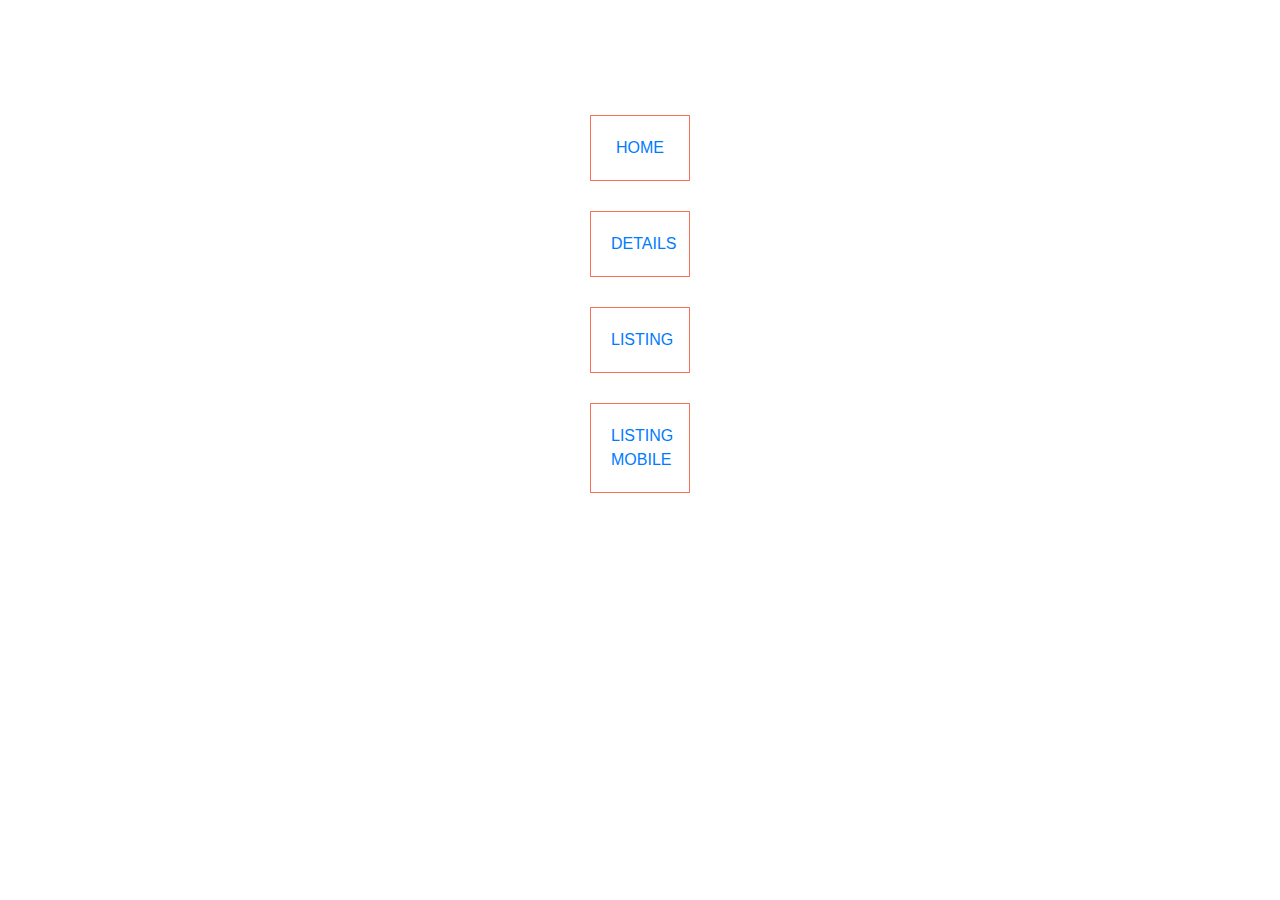
<file: index.html>
<html>

<head>
    <title>Home Page</title>
    <meta content="width=device-width, initial-scale=1.0, maximum-scale=1.0, user-scalable=no" name="viewport" />
    <link href="https://fonts.googleapis.com/css?family=Montserrat:300,400,500,600,700,800,900" rel="stylesheet">
    <link href="https://fonts.googleapis.com/css?family=Open+Sans:300,400,600,700,800" rel="stylesheet">
    <link rel="stylesheet" href="https://maxcdn.bootstrapcdn.com/bootstrap/4.1.3/css/bootstrap.min.css">
    <script src="https://ajax.googleapis.com/ajax/libs/jquery/3.3.1/jquery.min.js"></script>
    <script src="https://cdnjs.cloudflare.com/ajax/libs/popper.js/1.14.3/umd/popper.min.js"></script>
    <script src="https://maxcdn.bootstrapcdn.com/bootstrap/4.1.3/js/bootstrap.min.js"></script>
    <script src="https://ajax.googleapis.com/ajax/libs/jquery/3.3.1/jquery.min.js"></script>

    <style>
        a {
            border: 1px solid #FD6F56;
            padding: 20px;
            display: inline-block;
            width: 100px;
            margin: 15px 0;
        }
    </style>
</head>

<body style="text-align: center; margin: 100px 0;">
    <div style="text-align: center; display: inline-block;">
        <a target="_blank" href="Home.html">HOME</a><br>
        <a target="_blank" href="Detail-2.html">DETAILS</a><br>
        <a target="_blank" href="Listing.html">LISTING</a><br>
        <a target="_blank" href="listing-mobile.html">LISTING MOBILE</a><br>
    </div>
</body>

</html>
</file>
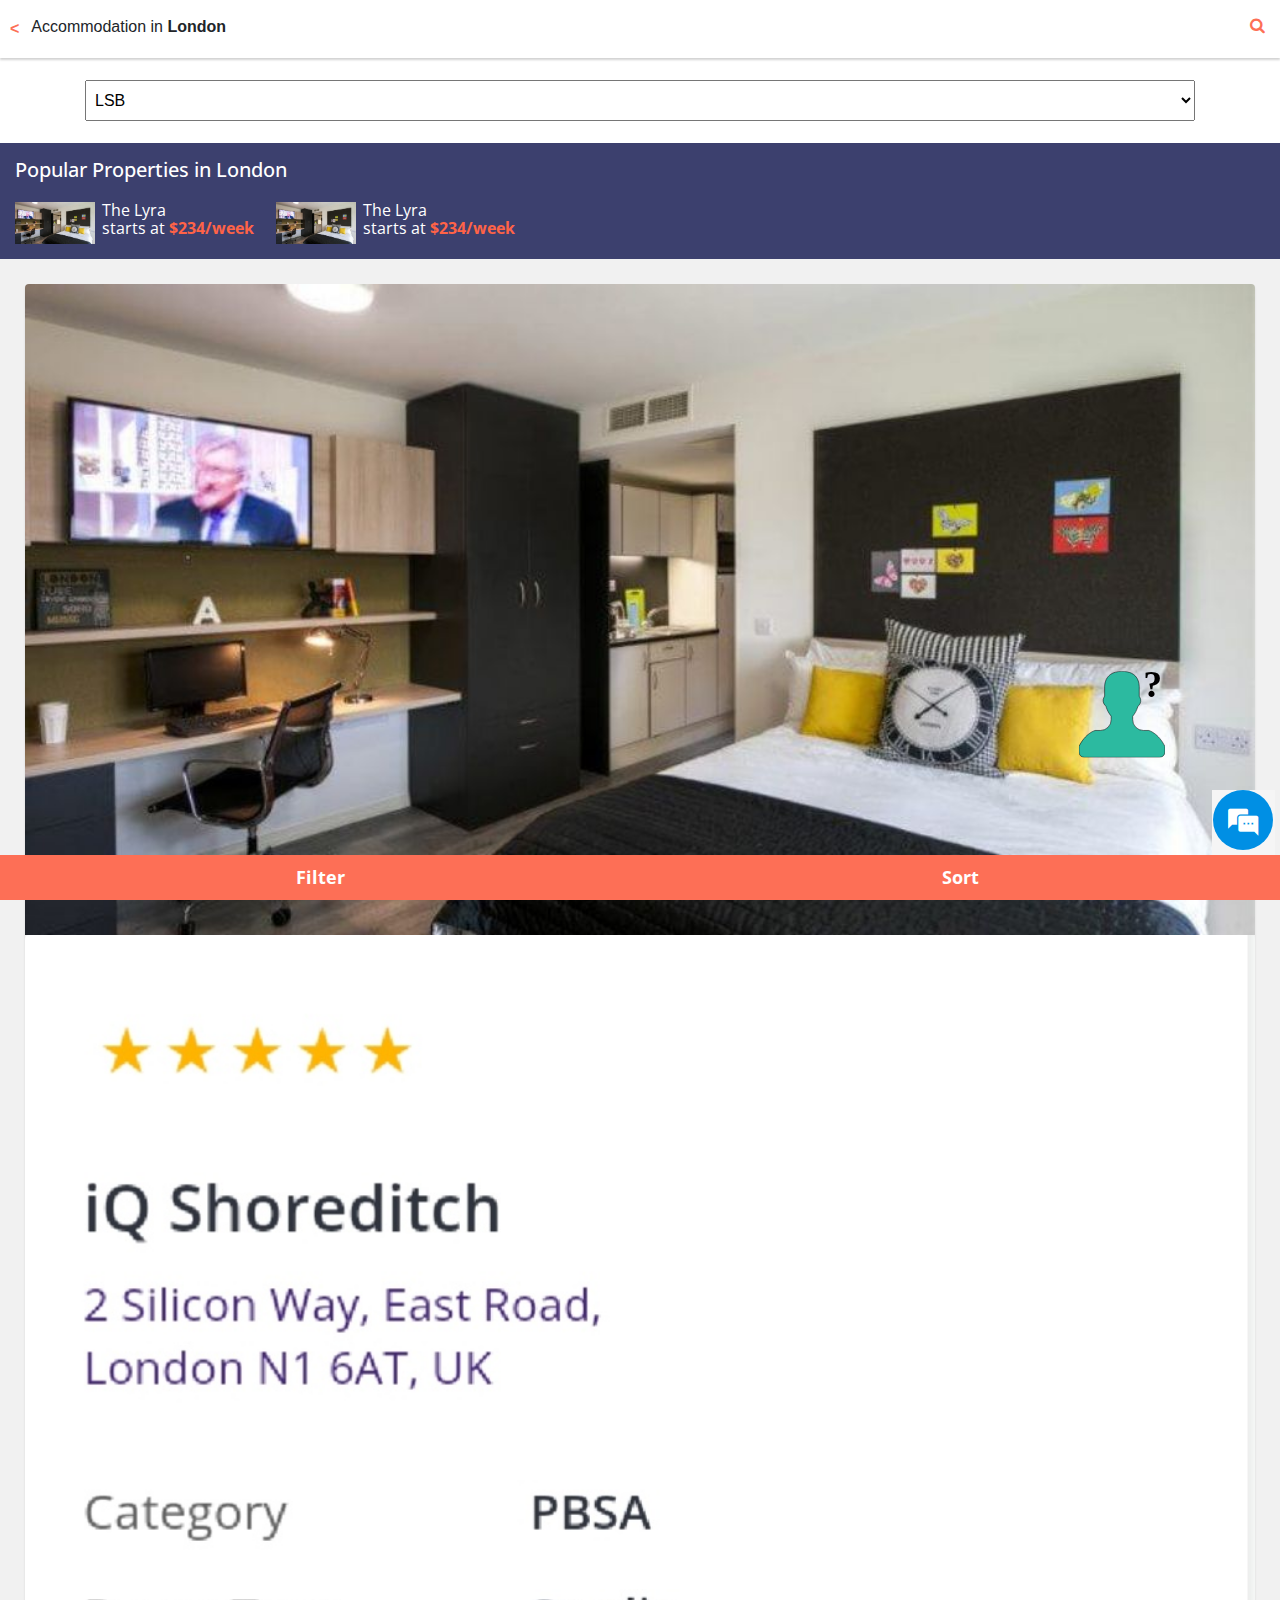
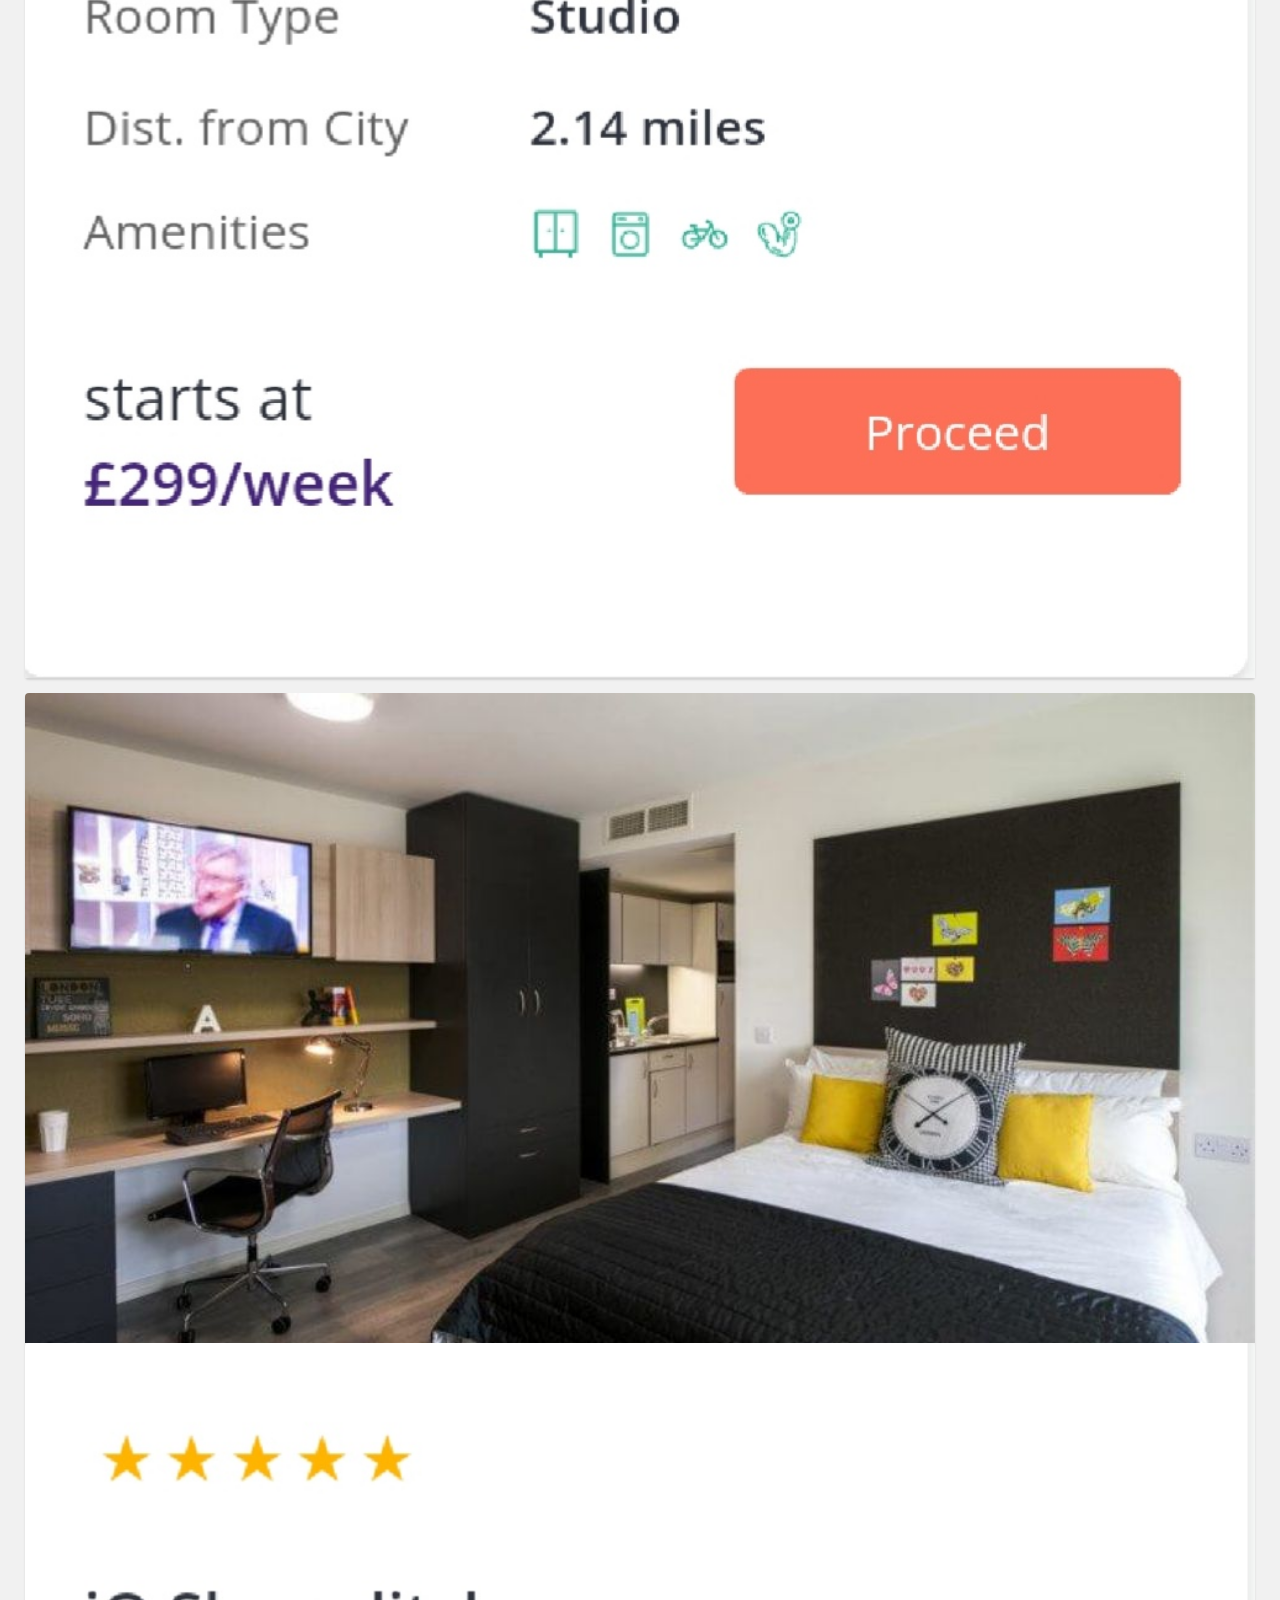
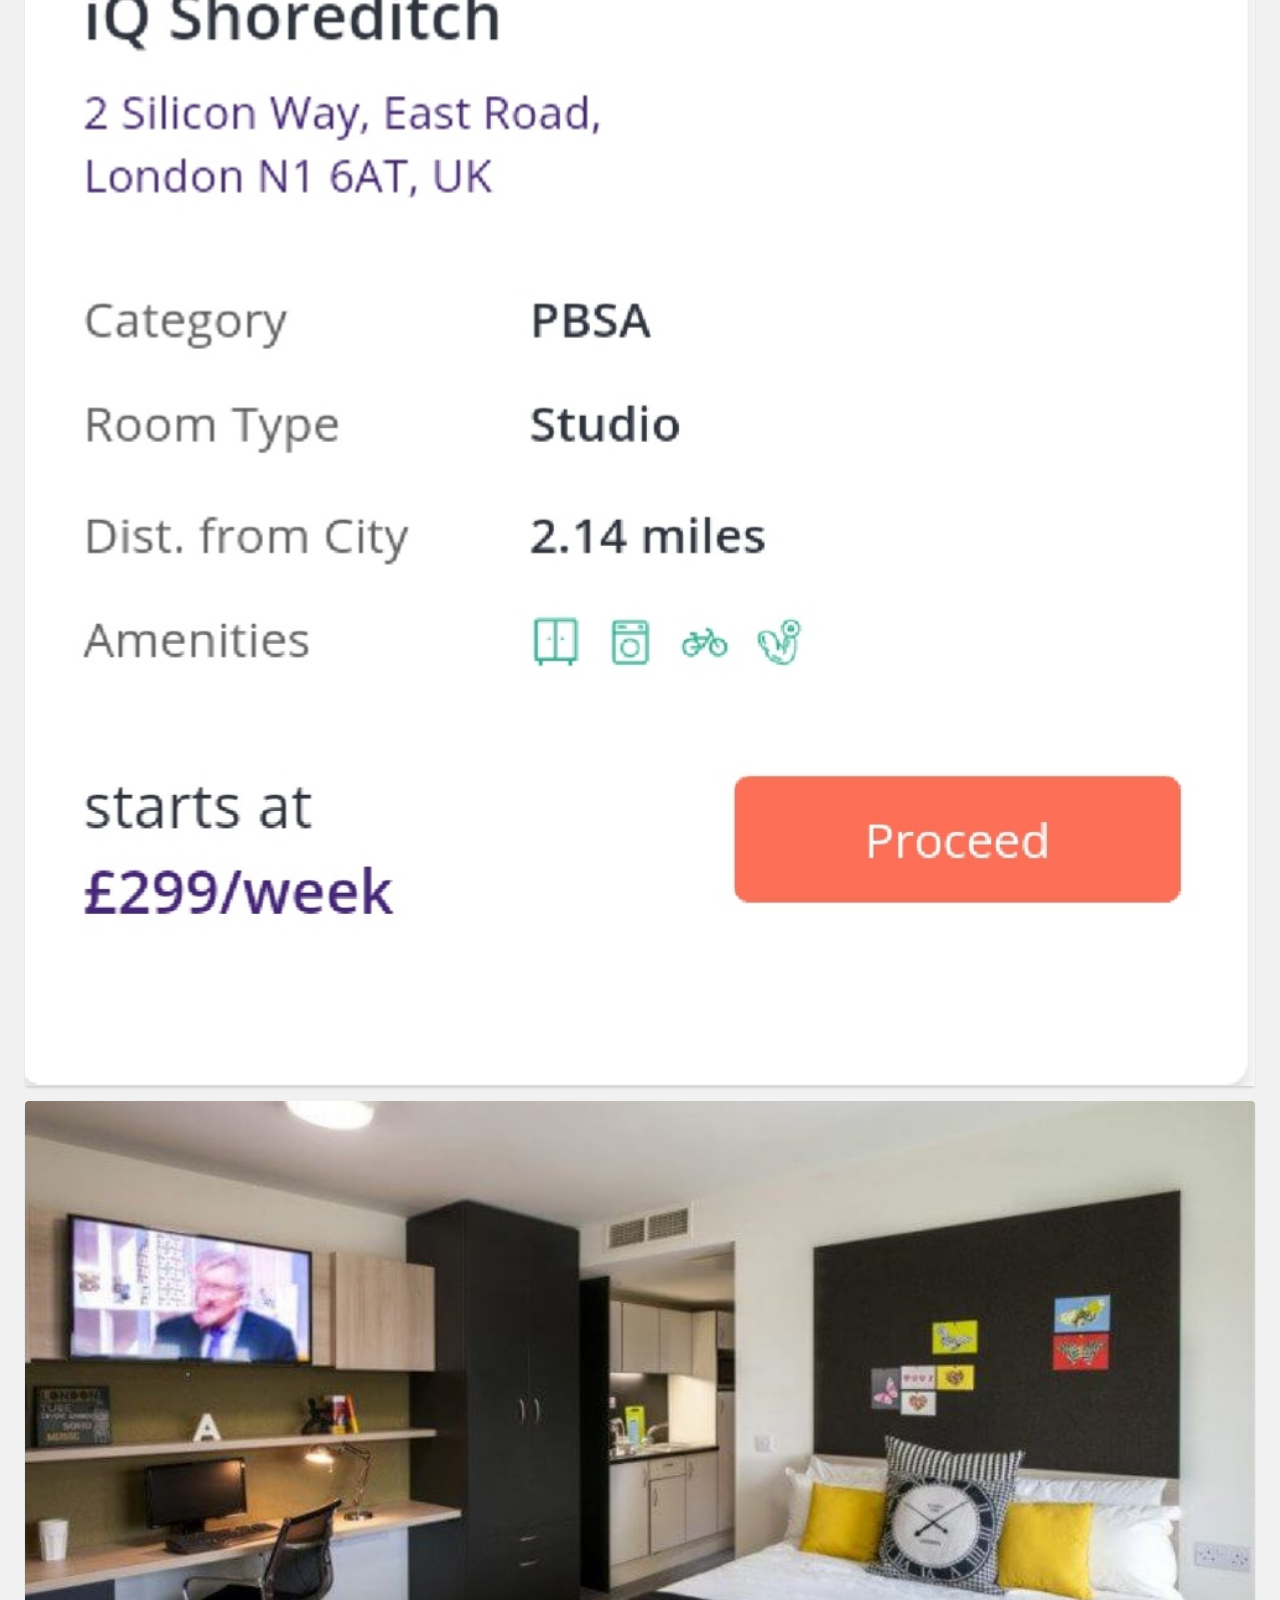
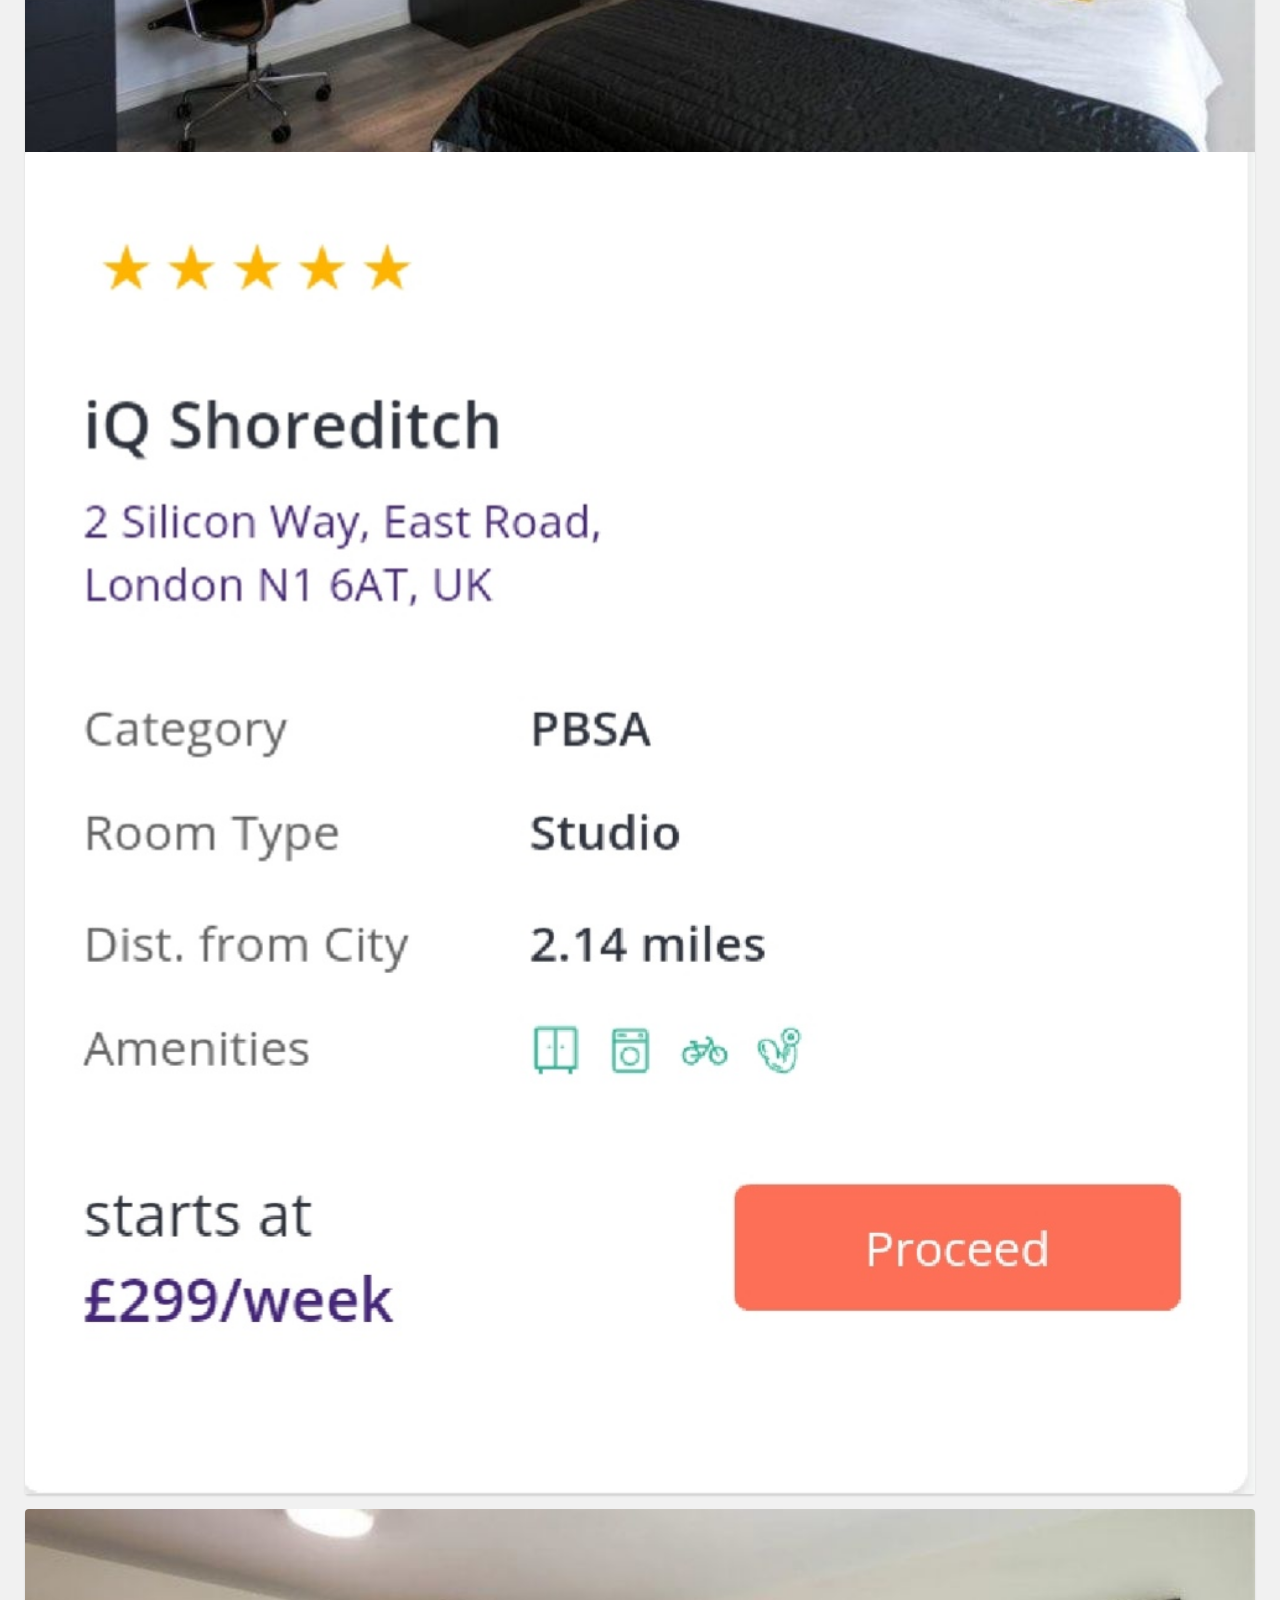
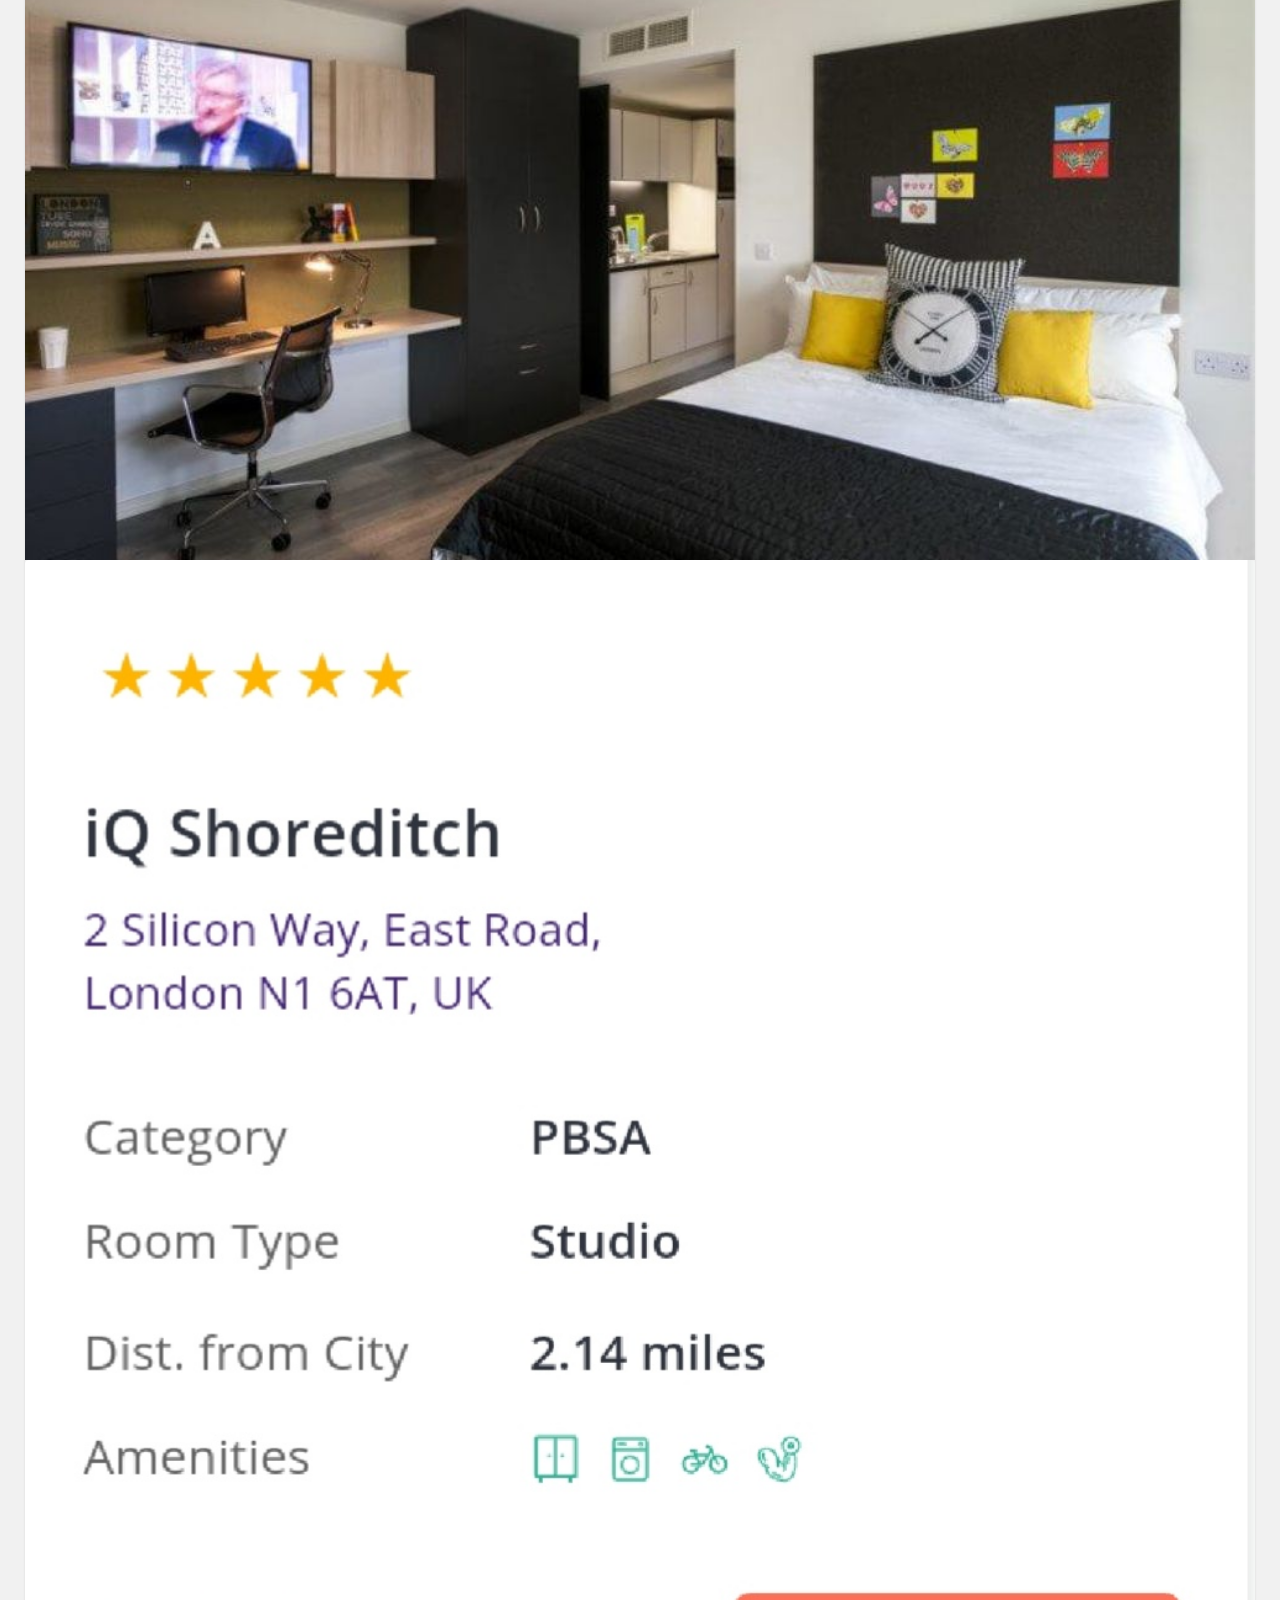
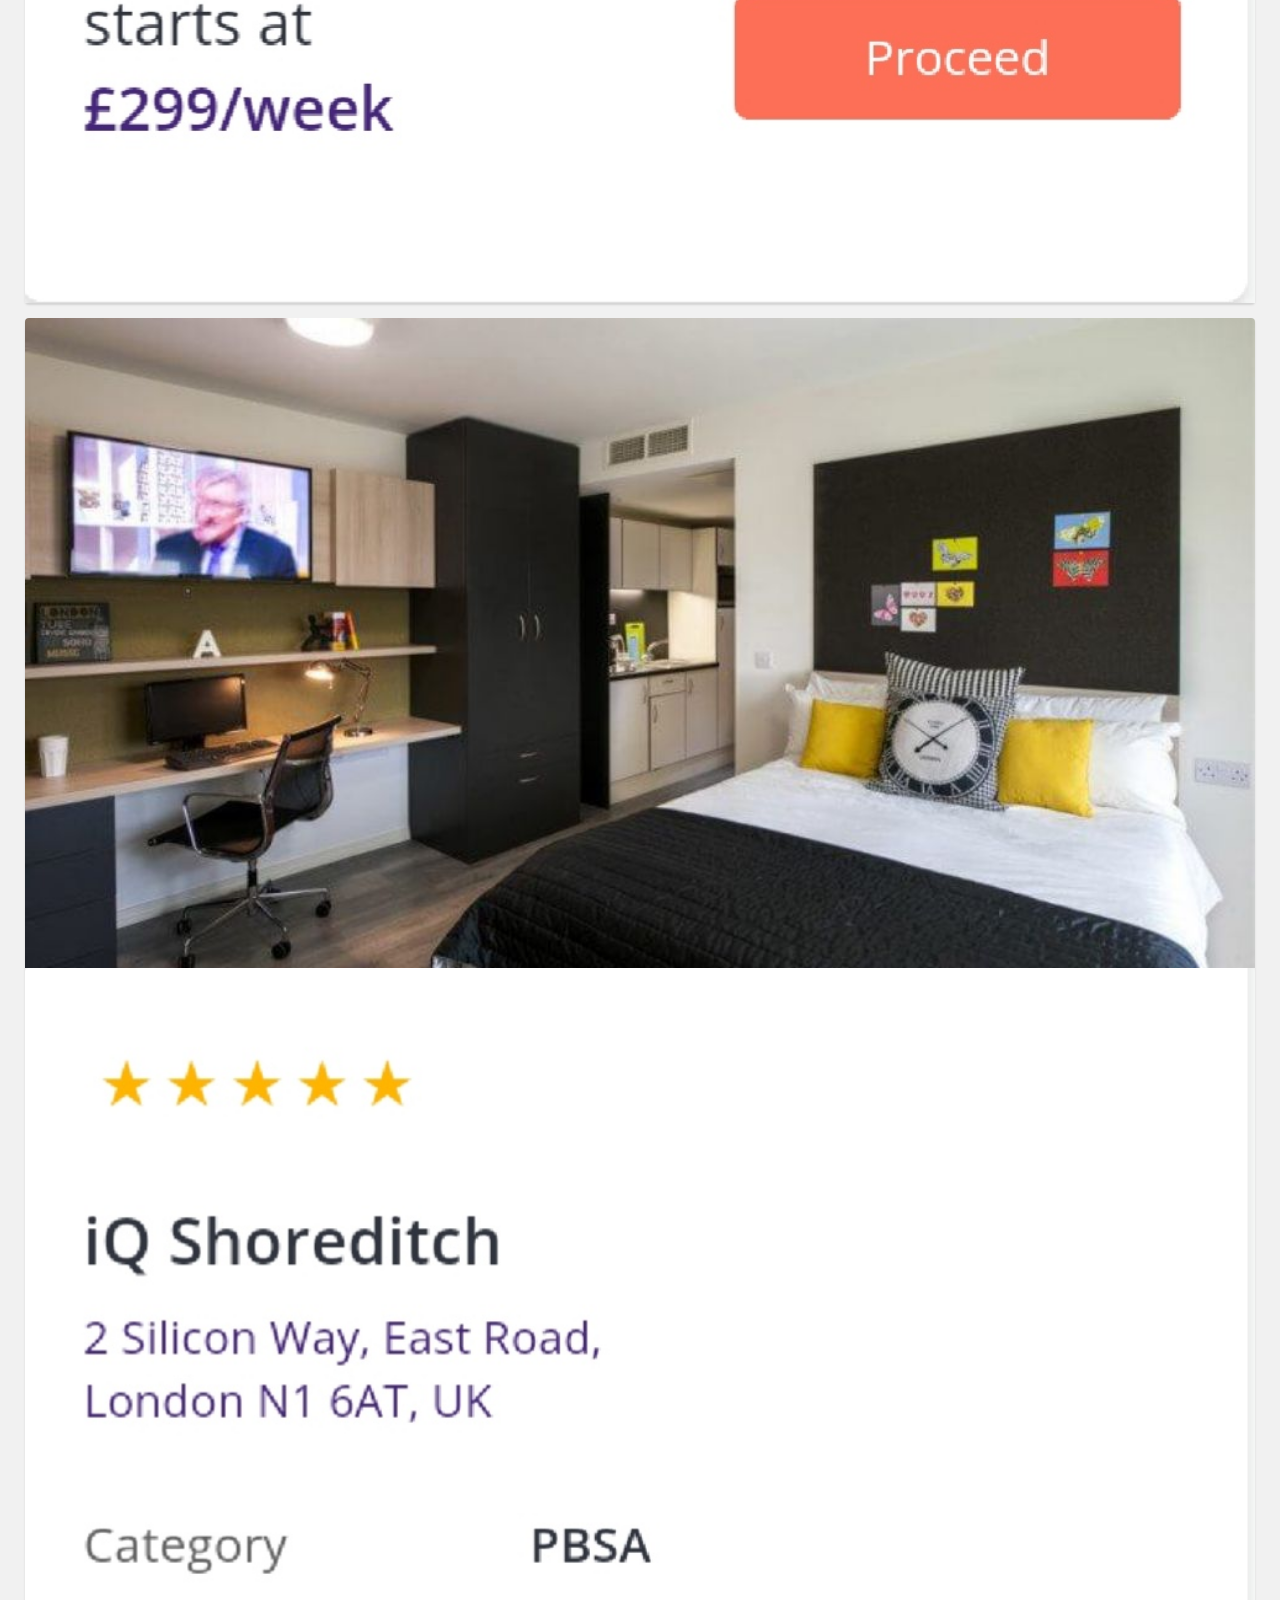
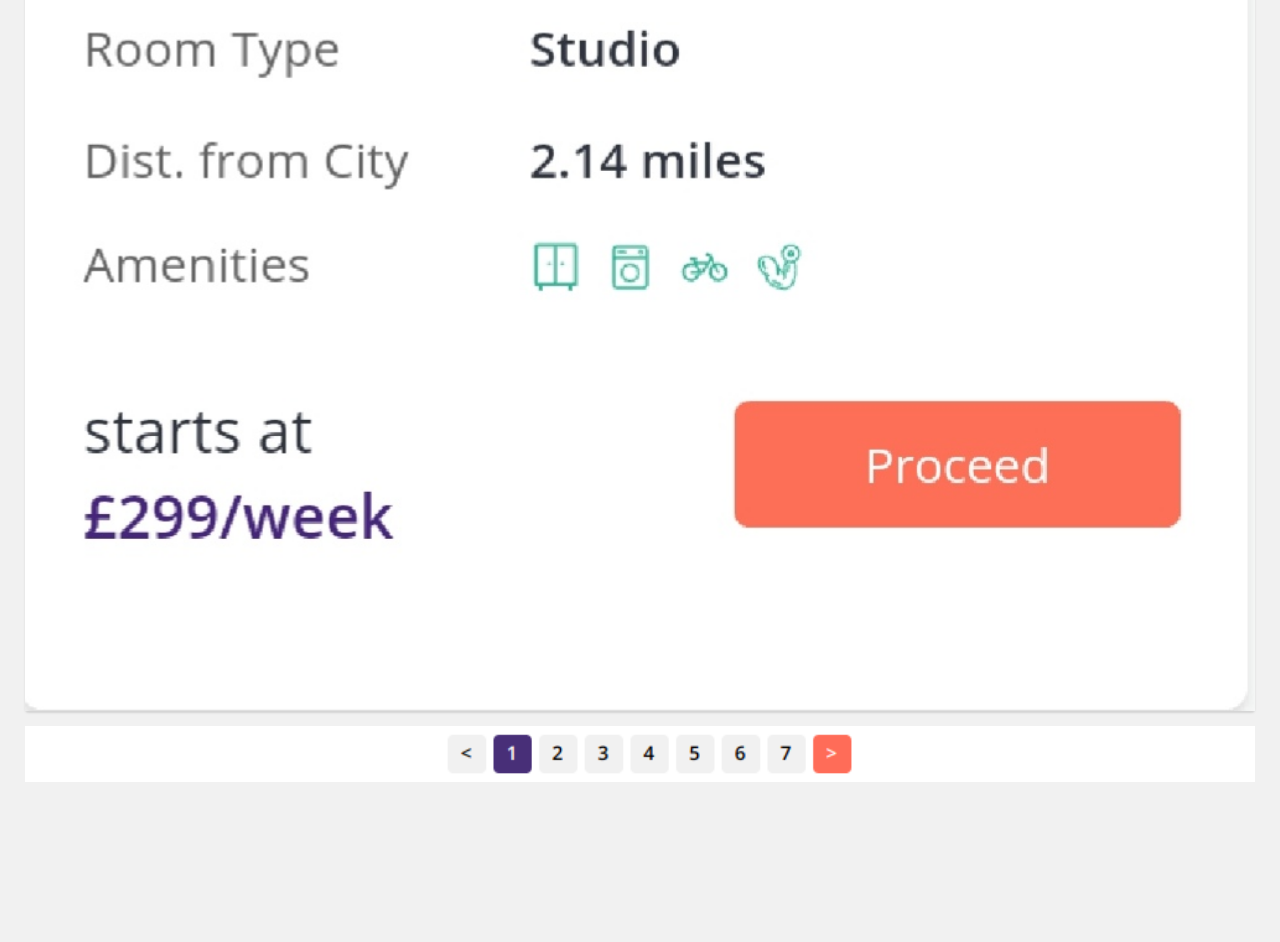
<file: listing-mobile.html>
<html>

<head>
    <title>Listing Page</title>
    <meta content="width=device-width, initial-scale=1.0, maximum-scale=1.0, user-scalable=no" name="viewport" />
    <link href="https://fonts.googleapis.com/css?family=Montserrat:300,400,500,600,700,800,900" rel="stylesheet">
    <link href="https://fonts.googleapis.com/css?family=Open+Sans:300,400,600,700,800" rel="stylesheet">
    <link rel="stylesheet" href="https://maxcdn.bootstrapcdn.com/bootstrap/4.1.3/css/bootstrap.min.css">
    <script src="https://ajax.googleapis.com/ajax/libs/jquery/3.3.1/jquery.min.js"></script>
    <script src="https://cdnjs.cloudflare.com/ajax/libs/popper.js/1.14.3/umd/popper.min.js"></script>
    <script src="https://maxcdn.bootstrapcdn.com/bootstrap/4.1.3/js/bootstrap.min.js"></script>
    <link rel="stylesheet" type="text/css" href="listing-mobile.css">
    <link rel="stylesheet" href="https://cdnjs.cloudflare.com/ajax/libs/font-awesome/4.7.0/css/font-awesome.min.css">
</head>

<body>
    <div class="header">
        <div style="margin: 2px 0px; color: #fd6f56; font-weight: bold;">&lt;</div>
        <div style="margin: 0 12px;">Accommodation in <b>London</b></div>
        <div style="margin: 2px 0; position: absolute; right: 15px;"><i class="fa fa-search"></i></div>
    </div>
    
    <div class="container">
        <select name="" id="" style="width: 100%; margin: 22px 0; padding: 10px 5px;">
            <option value="">LSB</option>
            <option value="">KCL</option>
            <option value="">Duke</option>
            <option value="">LSE</option>
            <option value="">qwerty</option>
            <option value="">uiop</option>
        </select>
    </div>

    <div class="popular_properties_wrapper">
        <h5 style="margin-bottom: 20px;">Popular Properties in London</h5>
        <div style="display: flex; overflow-x: auto; white-space: nowrap;">
            <div style="display: flex; margin-right: 22px;">
                <div style="width: 80px">
                    <img src="img/dummy-cat.jpg" alt="" width="100%">
                </div>
                <div style="padding: 2px 0 0 7px;">
                    <p style="margin: 0; line-height: 12px;">The Lyra</p>
                    <p style="margin: 0;">starts at <span style="font-weight: bolder; color: tomato;">$234/week</span></p>
                </div>
            </div>
    
            <div style="display: flex; margin-right: 22px;">
                <div style="width: 80px">
                    <img src="img/dummy-cat.jpg" alt="" width="100%">
                </div>
                <div style="padding: 2px 0 0 7px;">
                    <p style="margin: 0; line-height: 12px;">The Lyra</p>
                    <p style="margin: 0;">starts at <span style="font-weight: bolder; color: tomato;">$234/week</span></p>
                </div>
            </div>
        </div>
    </div>

    <div class="listing_contents">
        <div class="single_list">
            <img src="img/dummy-cat.jpg" alt="" width="100%">
            <img src="img-dw/list-explain.jpg" alt="" width="100%">
        </div>

        <div class="single_list">
            <img src="img/dummy-cat.jpg" alt="" width="100%">
            <img src="img-dw/list-explain.jpg" alt="" width="100%">
        </div>

        <div class="single_list">
            <img src="img/dummy-cat.jpg" alt="" width="100%">
            <img src="img-dw/list-explain.jpg" alt="" width="100%">
        </div>

        <div class="single_list">
            <img src="img/dummy-cat.jpg" alt="" width="100%">
            <img src="img-dw/list-explain.jpg" alt="" width="100%">
        </div>

        <div class="single_list">
            <img src="img/dummy-cat.jpg" alt="" width="100%">
            <img src="img-dw/list-explain.jpg" alt="" width="100%">
        </div>

        <div>
            <img src="img-dw/pagination.png" alt="" width="100%">
        </div>
    </div>

    <!-- <div class="listing_bottom">
        <h5 style="padding: 0 15px;">Enjoy Quality Student Accommodation in London</h5>
        <img src="img-dw/london-final done 1.jpg" alt="" width="100%">
        <div style="padding: 20px 15px; margin-bottom: 150px;">
            <h6 style="font-weight: bolder;">About</h6>
            <p style="text-align: justify">Nestled on the banks of the river Thames, London is one of the most diverse
                and welcoming cities in the world that attracts international 
                students from all walks of life.
            </p>
            <p style="color: tomato">Read More</p>
        </div>
    </div> -->

    <div style="position: fixed; bottom: 135px; right: -90px;">
        <img src="img-dw/man-01.svg" width="35%">
    </div>

    <div class="filters_wrapper">
        <div style="text-align: center; width: 100%;">Filter</div>
        <div data-toggle="modal" data-target="#exampleModal" style="text-align: center; width: 100%;">Sort</div>
    </div>

    <img src="img-dw/chat-new.png" alt="" style="position: fixed; bottom: 45px; right: 5px;">
    <div class="modal fade" id="exampleModal" tabindex="-1" role="dialog" aria-labelledby="exampleModalLabel" aria-hidden="true">
        <div class="modal-dialog offer-modal" role="document">
            <div class="modal-content">
                <div class="modal-header">
                    <h5 class="modal-title" id="exampleModalLabel">Sort</h5>
                    <button type="button" class="close" data-dismiss="modal" aria-label="Close">
                        <span aria-hidden="true">&times;</span>
                    </button>
                </div>
                <div class="modal-body">
                    <p>Most Popular</p>
                    <p>Recommended</p>
                    <p>Price Low to High</p>
                    <p>Price High to Low</p>
                </div>
            </div>
        </div>
    </div>
</body>
</html>
</file>
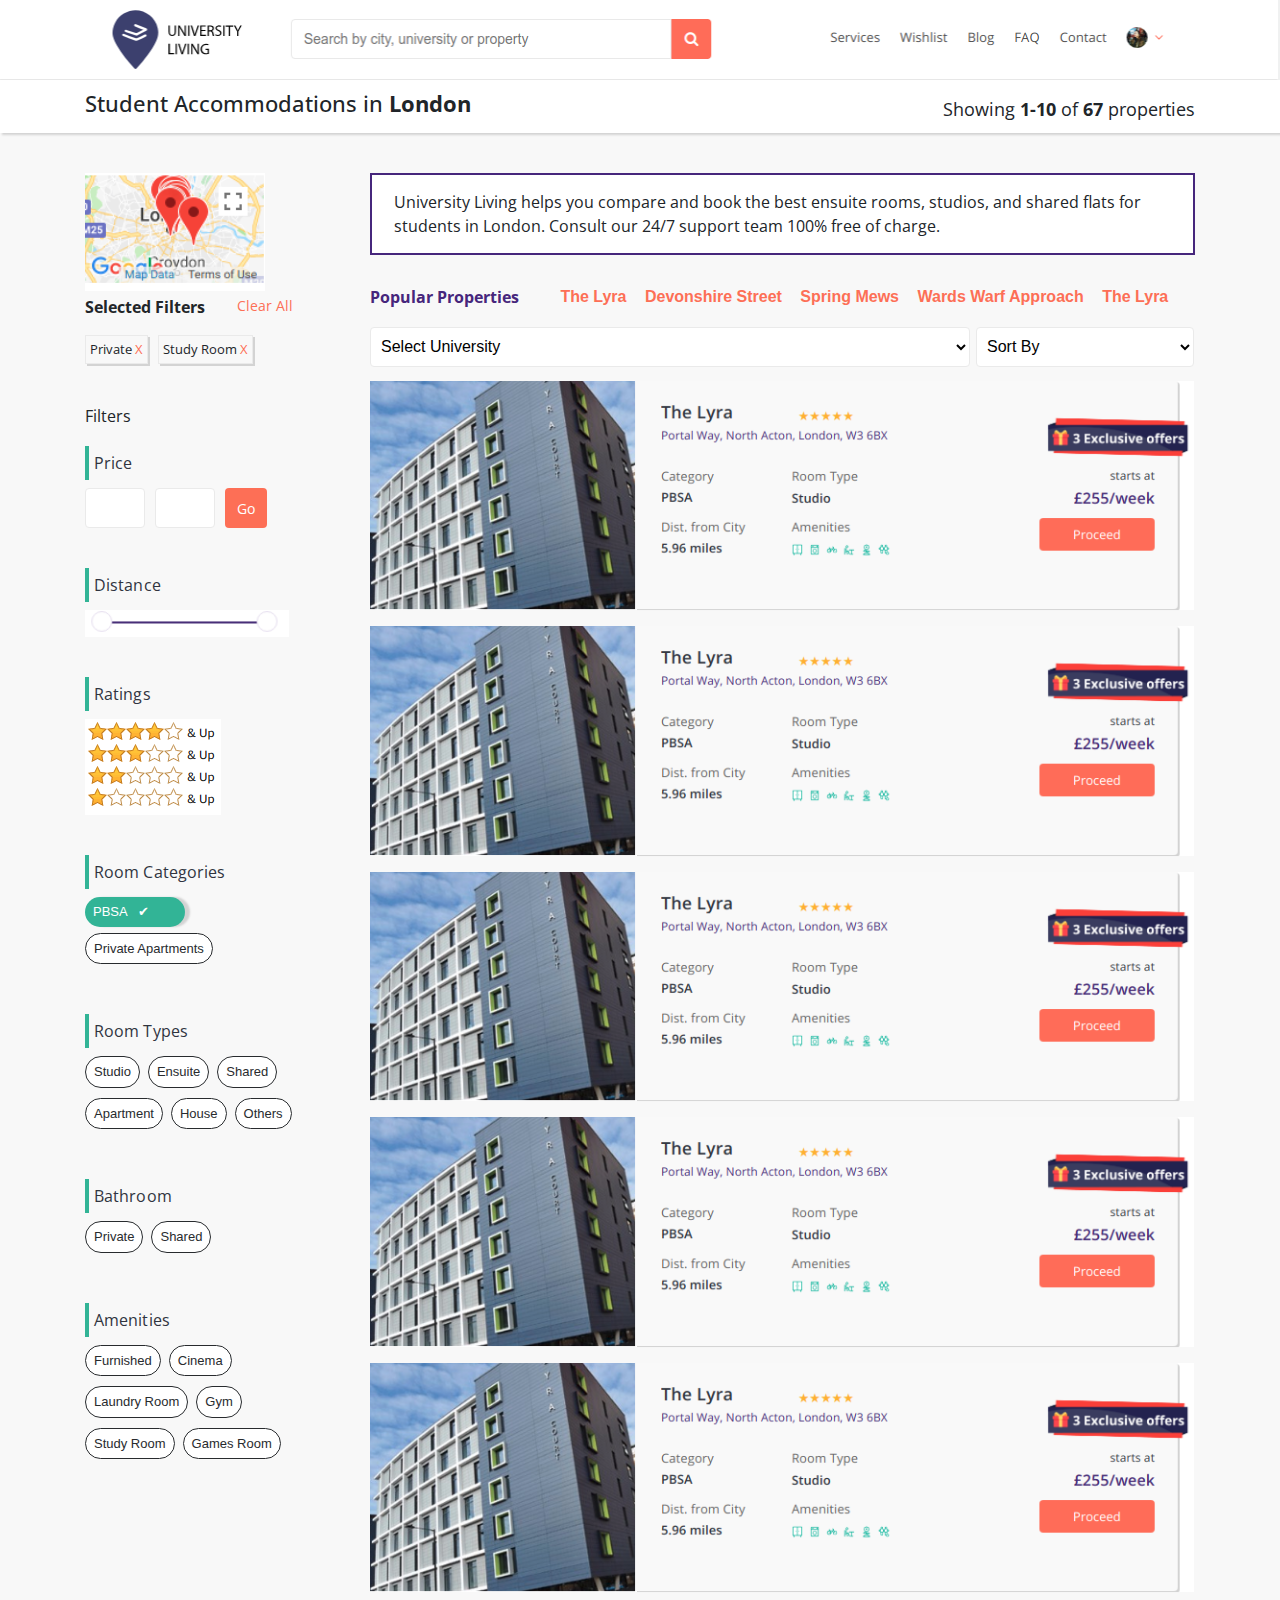
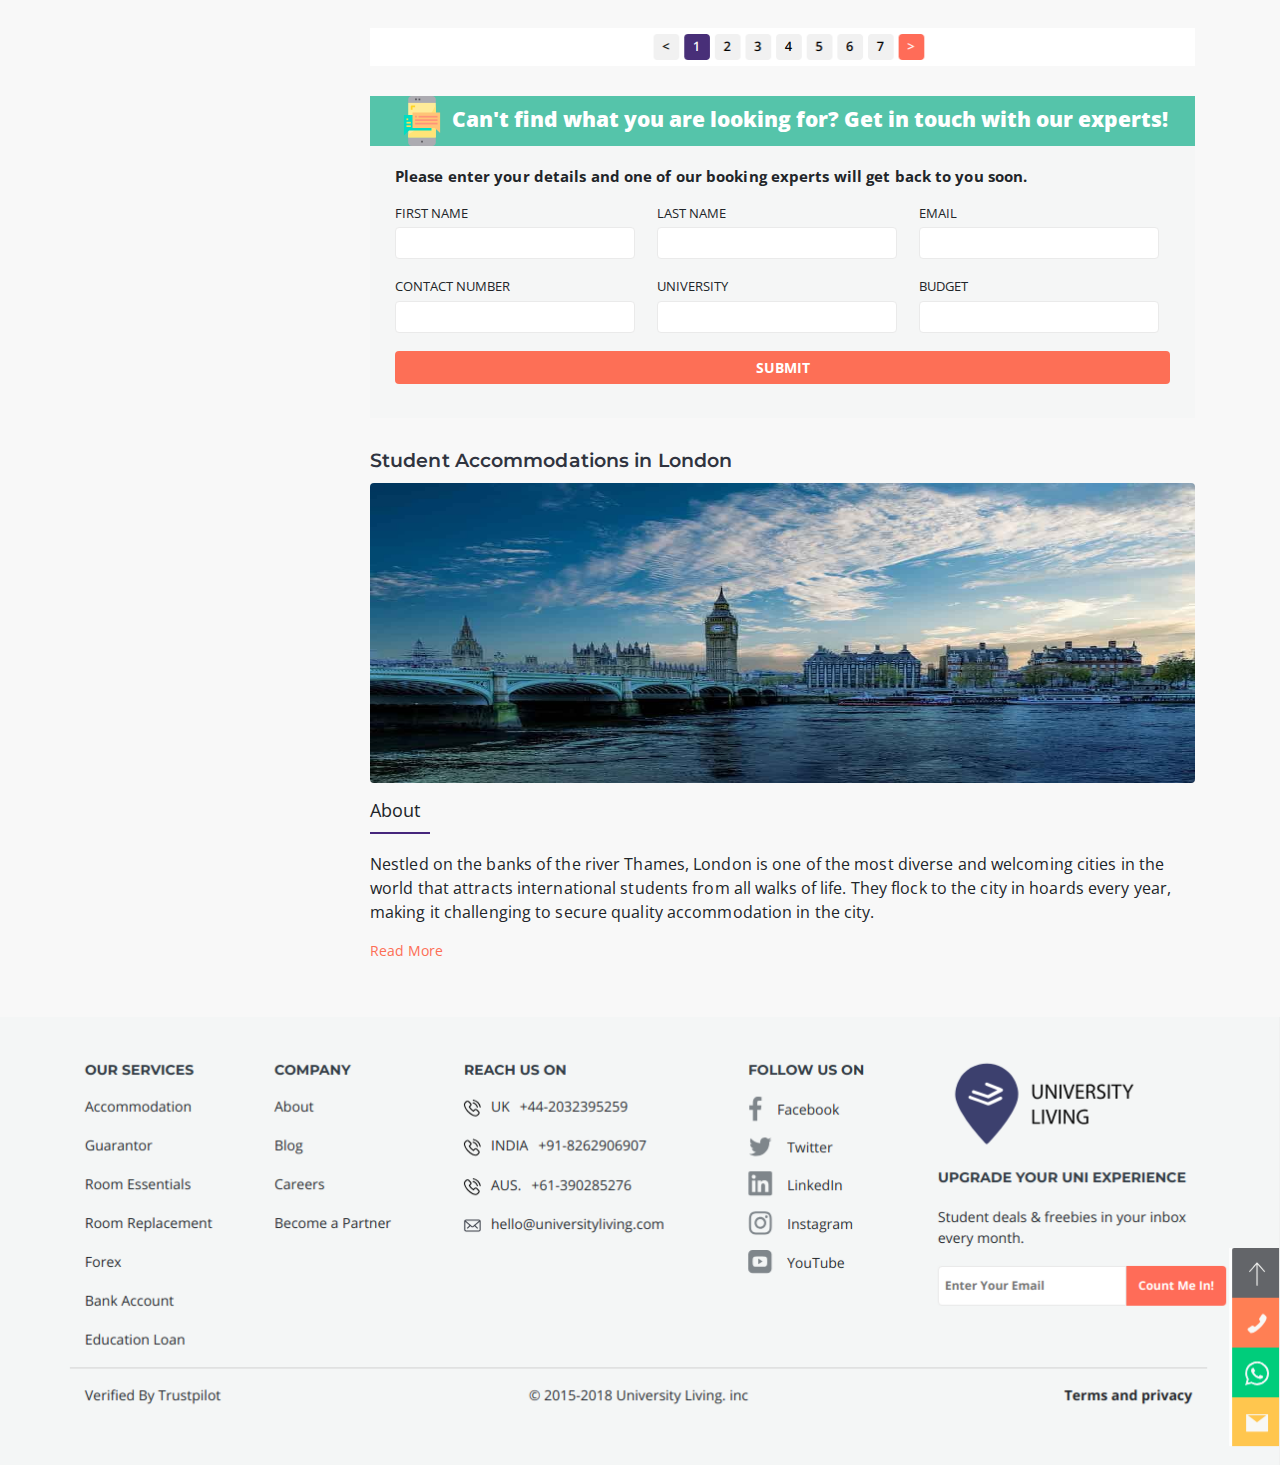
<file: Listing.html>
<html>

<head>
    <title>Listing Page</title>
    <meta content="width=device-width, initial-scale=1.0, maximum-scale=1.0, user-scalable=no" name="viewport" />
    <link href="https://fonts.googleapis.com/css?family=Montserrat:300,400,500,600,700,800,900" rel="stylesheet">
    <link href="https://fonts.googleapis.com/css?family=Open+Sans:300,400,600,700,800" rel="stylesheet">
    <link rel="stylesheet" href="https://maxcdn.bootstrapcdn.com/bootstrap/4.1.3/css/bootstrap.min.css">
    <script src="https://ajax.googleapis.com/ajax/libs/jquery/3.3.1/jquery.min.js"></script>
    <script src="https://cdnjs.cloudflare.com/ajax/libs/popper.js/1.14.3/umd/popper.min.js"></script>
    <script src="https://maxcdn.bootstrapcdn.com/bootstrap/4.1.3/js/bootstrap.min.js"></script>
    <link rel="stylesheet" type="text/css" href="listing-style.css">
</head>

<body>
    <div class="full_wrapper_listing" style="background-color: #F8F8F8;">
        <header>
            <img src="img/Screenshot.png" alt="" width="100%;">
        </header>

        <div style="background-color: #FFF; box-shadow: 2px 2px 2px lightgrey; margin: 0 0 40px 0;">
            <div class="container">
                <div class="row">
                    <div class="col-lg-6">
                        <h1 class="place_name">Student Accommodations in <span>London</span></h1>
                    </div>
                    <div class="col-lg-6" style="text-align: right;">
                        <p class="listing_number">Showing <span>1-10</span> of <span>67</span> properties</p>
                    </div>
                </div>
            </div>
        </div>

        <div class="container">
            <div class="row">
                <div class="col-lg-3 col-md-3">
                    <div class="map_wrapper">
                        <img src="img-dw/map-listing.png" alt="" width="100%">
                    </div>

                    <div style="display: flex; margin: 22px 0 0 0;">
                        <div>
                            <p style="font-family: Open Sans; font-weight: bolder; font-size: 16px;">Selected Filters</p>
                        </div>
                        <div>
                            <p style="font-family: Open Sans; font-size: 14px; color: #FD6F56; margin-left: 2rem;">Clear All</p>
                        </div>
                    </div>
                    
                    <div>
                        <div class="filters_wrapper">
                            <div class="single_applied_filter">Private <span>X</span></div>
                            <div class="single_applied_filter">Study Room <span>X</span></div>
                        </div>
                    </div>

                    <div class="filters_wrapper_left_panel">
                        <p style="margin: 40px 0 18px 0; font-family: Open Sans; font-size: 16px;">Filters</p>

                        <div class="single_checkbox_wrapper">
                            <p>Price</p>
                            <div class="price_form">
                                <input type="number">
                                <input type="number">
                                <button class="apply_price">Go</button>
                            </div>
                        </div>

                        <div class="single_checkbox_wrapper">
                            <p>Distance</p>
                            <div class="price_form">
                                <img src="img-dw/dist-slider.png" alt="" width="80%">
                            </div>
                        </div>

                        <div class="single_checkbox_wrapper">
                            <p>Ratings</p>
                            <div class="checkbox_form">
                                <img src="img-dw/ratings.png" alt="" width="100%">
                            </div>
                        </div>

                        <div class="single_checkbox_wrapper">
                            <p>Room Categories</p>
                            <div class="checkbox_form">
                                <div class="active_filter">PBSA &nbsp; &#10004;</div>
                                <div class="inactive_filter">Private Apartments</div>
                            </div>
                        </div>

                        <div class="single_checkbox_wrapper">
                            <p>Room Types</p>
                            <div class="checkbox_form">
                                <div style="display: flex;">
                                    <div class="inactive_filter">Studio</div>
                                    <div class="inactive_filter">Ensuite</div>
                                    <div class="inactive_filter">Shared</div>
                                </div>

                                <div style="display: flex;">
                                    <div class="inactive_filter">Apartment</div>
                                    <div class="inactive_filter">House</div>
                                    <div class="inactive_filter">Others</div>
                                </div>
                            </div>
                        </div>

                        <div class="single_checkbox_wrapper">
                            <p>Bathroom</p>
                            <div class="checkbox_form">
                                <div style="display: flex;">
                                    <div class="inactive_filter">Private</div>
                                    <div class="inactive_filter">Shared</div>
                                </div>
                            </div>
                        </div>

                        <div class="single_checkbox_wrapper">
                            <p>Amenities</p>
                            <div class="checkbox_form">
                                <div class="checkbox_form">
                                    <div style="display: flex;">
                                        <div class="inactive_filter">Furnished</div>
                                        <div class="inactive_filter">Cinema</div>
                                    </div>

                                    <div style="display: flex;">
                                        <div class="inactive_filter">Laundry Room</div>
                                        <div class="inactive_filter">Gym</div>
                                    </div>

                                    <div style="display: flex;">
                                        <div class="inactive_filter">Study Room</div>
                                        <div class="inactive_filter">Games Room</div>
                                    </div>
                                </div>
                            </div>
                        </div>
                    </div>
                </div>

                <div class="col-lg-9 col-md-9">
                    <div style="background-color: white; border: 2px solid #46267C; padding: 15px 22px; margin: 0 0 30px 0; font-family: Open Sans; font-size: 16px;">
                        University Living helps you compare and book the best ensuite rooms, 
                        studios, and shared flats for students in London. Consult our 24/7 
                        support team 100% free of charge.
                    </div>

                    <div class="moving_text_wrapper">
                        <div class="move_text_header">Popular Properties</div>
                        <div class="marquee_wrapper">
                            <div class="single_move_div">The Lyra</div>
                            <div class="single_move_div">Devonshire Street</div>
                            <div class="single_move_div">Spring Mews</div>
                            <div class="single_move_div">Wards Warf Approach</div>
                            <div class="single_move_div">The Lyra</div>
                        </div>
                    </div>

                    <div class="dropdowns_wrapper" style="display: flex;">
                        <div>
                            <select name="" id="" class="uni_dropdown">
                                <option value="" selected disabled hidden>Select University</option>
                                <option value="">LSB</option>
                                <option value="">KCL</option>
                            </select>
                        </div>

                        <div>
                            <select name="" id="" class="sort_by">
                                <option value="" selected disabled hidden>Sort By</option>
                                <option value="">LSB</option>
                                <option value="">KCL</option>
                            </select>
                        </div>
                    </div>

                    <img src="img-dw/new-2.png" alt="" class="single_property_list">
                    <img src="img-dw/new-2.png" alt="" class="single_property_list">
                    <img src="img-dw/new-2.png" alt="" class="single_property_list">
                    <img src="img-dw/new-2.png" alt="" class="single_property_list">
                    <img src="img-dw/new-2.png" alt="" class="single_property_list">
                    

                    <img src="img-dw/pagination.png" alt="" width="100%" style="margin: 20px 0;">

                    <div class="contact_form">
                        <div class="form_headline">
                            <img src="img-dw/smartphone.svg" alt="" width="50px;"> Can't find what you are looking for? Get
                            in touch with our experts!
                        </div>

                        <div class="form_group">
                            <p>Please enter your details and one of our booking experts will get back to you soon.</p>
                            <form action="">
                                <div class="form_row_wrapper">
                                    <div class="single_form_field_wrapper">
                                        <label for="">FIRST NAME</label><br/>
                                        <input type="text">
                                    </div>

                                    <div class="single_form_field_wrapper">
                                        <label for="">LAST NAME</label><br/>
                                        <input type="text">
                                    </div>

                                    <div class="single_form_field_wrapper">
                                        <label for="">EMAIL</label><br/>
                                        <input type="text">
                                    </div>
                                </div>

                                <div class="form_row_wrapper">
                                    <div class="single_form_field_wrapper">
                                        <label for="">CONTACT NUMBER</label><br/>
                                        <input type="text">
                                    </div>

                                    <div class="single_form_field_wrapper">
                                        <label for="">UNIVERSITY</label><br/>
                                        <input type="text">
                                    </div>

                                    <div class="single_form_field_wrapper">
                                        <label for="">BUDGET</label><br/>
                                        <input type="text">
                                    </div>
                                </div>
                                <button class="btn btn-primary contact_button">SUBMIT</button>
                            </form>
                        </div>
                    </div>

                    <div class="listing_bottom_wrapper">
                        <h2 class="city_header">Student Accommodations in London</h2>
                        <div class="city_hero_wrapper">
                            <img src="img-dw/london-final done 1.jpg" alt="" class="city_image">
                        </div>
                        <ul style="padding: 0; list-style-type: none;">
                            <li class="about_heading">About</li>
                        </ul>
                        <p class="city_desc">Nestled on the banks of the river Thames, London is one of the most diverse
                            and welcoming cities in the world that attracts international students from all walks of life.
                            They flock to the city in hoards every year, making it challenging to secure quality accommodation
                            in the city.
                        </p>
                        <p class="read_more">Read More</p>
                    </div>
                </div>
            </div>
        </div>

        <footer>
            <img src="img-dw/new-footer.png" alt="" width="100%" style="margin-top: 40px">
        </footer>
    </div>
</body>
</html>
</file>
<file: listing-mobile.css>
.header {
    display: flex;
    background: white;
    width: 100%;
    box-shadow: 0px 2px 2px lightgrey;
    padding: 15px 10px;
}

.filters_wrapper {
    display: flex;
    width: 100%;
    background: #fd6f56;
    color: white;
    font-family: Open Sans;
    font-weight: bold;
    font-size: 18px;
    padding: 9px 0;
    position: fixed;
    bottom: 0;
}

.popular_properties_wrapper {
    background: #3C406E;
    color: white;
    padding: 15px;
    font-family: Open Sans;
}

.listing_contents {
    background: #f1f1f1;
    padding: 25px 25px 160px 25px;
}

.single_list {
    border-radius: 4px;
    box-shadow: 0px 2px 2px lightgrey;
    margin-bottom: 15px;  
}

.single_list > img {
    border-radius: 4px 4px 0 0;
}

.form_headline {
    background: #55c4aa;
    color: white;
    padding: 12px;
    font-size: 16px;
    font-weight: bold;
    text-align: center;
}

.touch_button {
    background: #fd6f56;
    outline: none;
    border: none;
    position: fixed;
    bottom: 0;
    right: 0;
    padding: 10px 14px;
    width: 100%;
    border-radius: 0;
}

.modal-dialog {
    bottom: 0;
    position: fixed;
    width: 100vw;
    margin: 0;
}

.listing_bottom {
    padding: 32px 0 22px 0;
}

.fa, .fa-search {
    color: #fd6f56;
}
</file>
<file: listing-style.css>
.place_name {
    font-size: 22px;
    font-family: Open Sans;
    margin: 10px 0;
}

.place_name span {
    font-weight: bold;
}

.listing_number {
    font-size: 18px;
    font-family: Open Sans;
    margin: 16px 0 10px 0;
}

.listing_number span {
    font-weight: bold;
}

.single_checkbox_wrapper {
    margin-bottom: 40px;
}

.active_filter {
    padding: 5px 8px;
    border: none;
    border-radius: 20px;
    color: white;
    background: #32b496;
    box-shadow: 5px 0px 2px lightgrey;
    font-size: 13px;
    cursor: pointer;
    width: 100px;
    margin: 0 4px 6px 0;
}

.inactive_filter {
    padding: 5px 8px;
    border: 1px solid;
    border-radius: 20px;
    color: #282B2E;
    background: white;
    font-size: 13px;
    cursor: pointer;
    margin: 0 8px 10px 0;
}

.single_checkbox_wrapper p {
    margin: 0 0 8px 0;
    color: #30343f;
    font-family: Open Sans;
    font-size: 16px;
    letter-spacing: 0.1px;
    border-left: 4px solid #32b496;
    padding: 5px;
}

.filters_wrapper {
    display: flex;
}

.checkbox_form {
    display: inline-block;
}

input[type="checkbox"] {
    margin-right: 4px;
}

.single_applied_filter {
    border: 1px solid #eaeaea;
    font-size: 13px;
    font-family: Open Sans;
    margin-right: 10px;
    padding: 4px;
    box-shadow: 2px 2px lightgrey;
}

.single_applied_filter span {
    color: #FD6F56
}

.moving_text_wrapper {
    display: flex;
    margin: 0 0 18px 0; 
}

.move_text_header {
    font-family: Open Sans;
    width: 30%;
    color: #46267C;
    font-weight: bold;
}

.single_move_div {
    display: inline-block;
    margin-right: 14px;
    color: #FD6F56;
    font-weight: 600;
    font-size: 16px;
}

.marquee_wrapper {
    width: 100%;
}

.offer_button {
    font-family: Open Sans;
    font-size: 13px;
    position: absolute;
    right: 46px;
    top: 408px;
    border: 1px solid #32b496;
    padding: 3px 6px;
    text-align: center;
    border-radius: 2px;
    background: white;
    cursor: pointer;
}

.offer_button img {
    width: 20px;
    cursor: pointer;
}

.map_wrapper {
    width: 180px;
    height: 100px;;
}

.price_form {
    display: flex;
}

.apply_price {
    background-color: #FD6F56;
    outline: none;
    border: none;
    color: white;
    font-family: Open Sans;
    font-size: 14px;
    border-radius: 4px;
    padding: 8px 12px;
}

.uni_dropdown {
    background-color: white;
    border: 1px solid #EAEAEA;
    height: 40px;
    padding: 4px 6px;
    border-radius: 4px;
    width: 600px;
    margin-right: 6px;
    margin-bottom: 14px;
}

.sort_by {
    background-color: white;
    border: 1px solid #EAEAEA;
    height: 40px;
    padding: 4px 6px;
    border-radius: 4px;
    width: 218px;
    margin-bottom: 14px;
}

.city_header {
    color: #30343f;
    font-family: MontSerrat;
    font-weight: 600;
    font-size: 19px;
    letter-spacing: .1px;
    margin: 32px 0 10px 0;
}

.city_hero_wrapper {
    height: 300px;
    width: 100%;
    border-radius: 4px;
}

.city_image {
    width: 100%; 
    height: 300px;
    border-radius: 4px;
}

.about_heading {
    margin: 14px 0 18px 0;
    font-size: 18px;
    font-family: Open Sans;
    padding: 0 0 8px 0;
    border-bottom: 2px solid #46267C;
    width: 60px;
}

.city_desc {
    font-family: Open Sans;
    font-size: 16px;
    letter-spacing: 0.1px;
    line-height: 24px;
}

.read_more {
    font-size: 14px;
    color: #fd6f56;
    font-family: Open Sans;
}







.listing_headline {
    padding: 30px;
    background-color: #F5F6F6;
    font-family: Open Sans;
    font-size: 16px;
    line-height: 24px;
    letter-spacing: 0.1px;
    margin-bottom: 20px;
    box-shadow: 2px 2px 2px lightgrey;
}

.single_property_list {
    width: 100%;
    margin-bottom: 15px;
}

.contact_form {
    margin: 0 0 22px 0;
}

.form_headline {
    padding: 0;
    background: #55c4aa;
    color: white;
    font-family: Open Sans;
    font-weight: 900;
    font-size: 21px;
    margin: 10px 0 0px 0;
    text-align: center;
}

.form_row_wrapper {
    display: flex;
}

.single_form_field_wrapper {
    margin-right: 22px;
    margin-bottom: 18px;
}

.form_group {
    padding: 18px 25px;
    background: #f5f6f6;
}

.form_group p {
    font-family: Open Sans;
    font-size: 15px;
    font-weight: bold;
    letter-spacing: 0.1px;
    line-height: 24px;
    margin: 0 0 16px 0;
}

label {
    font-size: 13px;
    margin: 0 0 4px 0;
    font-family: Open Sans;
}

input[type="text"] {
    border: 1px solid #EAEAEA;
    height: 32px;
    width: 240px;
    padding: 4px 8px;
    font-family: Open Sans;
    font-weight: 300;
    font-size: 14px;
    border-radius: 4px;
}

input[type="number"] {
    border: 1px solid #EAEAEA;
    height: 40px;
    width: 60px;
    padding: 4px 8px;
    font-family: Open Sans;
    font-weight: 300;
    font-size: 14px;
    border-radius: 4px;
    margin-right: 10px;
}

.contact_button {
    background-color: #FD6F56;
    outline: none;
    border: none;
    border-radius: 4px;
    color: white;
    font-size: 14px;
    font-family: Open Sans;
    font-weight: 700;
    width: 100%;
}
</file>
